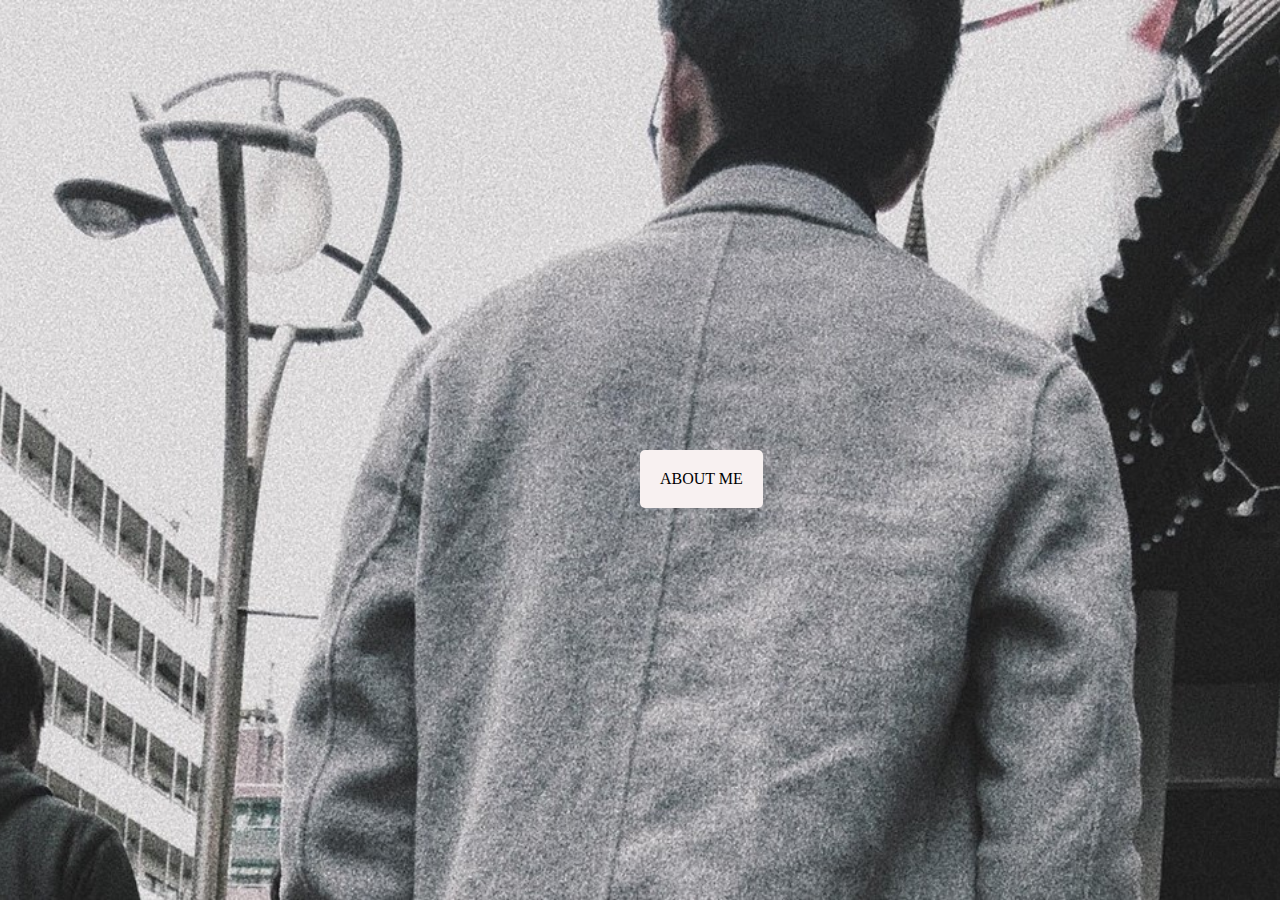
<file: home.html>
<!DOCTYPE html>
<html>
<head>
<meta name="viewport" content="width=device-width, initial-scale=1">
<title>Home Page</title>
<link rel="stylesheet" href="css/home.css">
<link rel="icon" href="images/favicon-home.ico">
<style>
body, html {
  height: 100%;
  margin: 0;
}

.bg {
  /* The image used */
  background-image: url("images/home.jpg");

  /* Full height */
  height: 100%;

  /* Center and scale the image nicely */
  background-position: center;
  background-repeat: no-repeat;
  background-size: cover;
}
</style>
</head>
<body>


<div class="bg">
  <div class="Home-button" align="center"><a class="home-me-button" href="C:\Users\Vu\Desktop\HTML-My personal site\index.html" target="_self" rel="nofollow noopener">About Me</a></div>
</div>

</body>
</html>
</file>
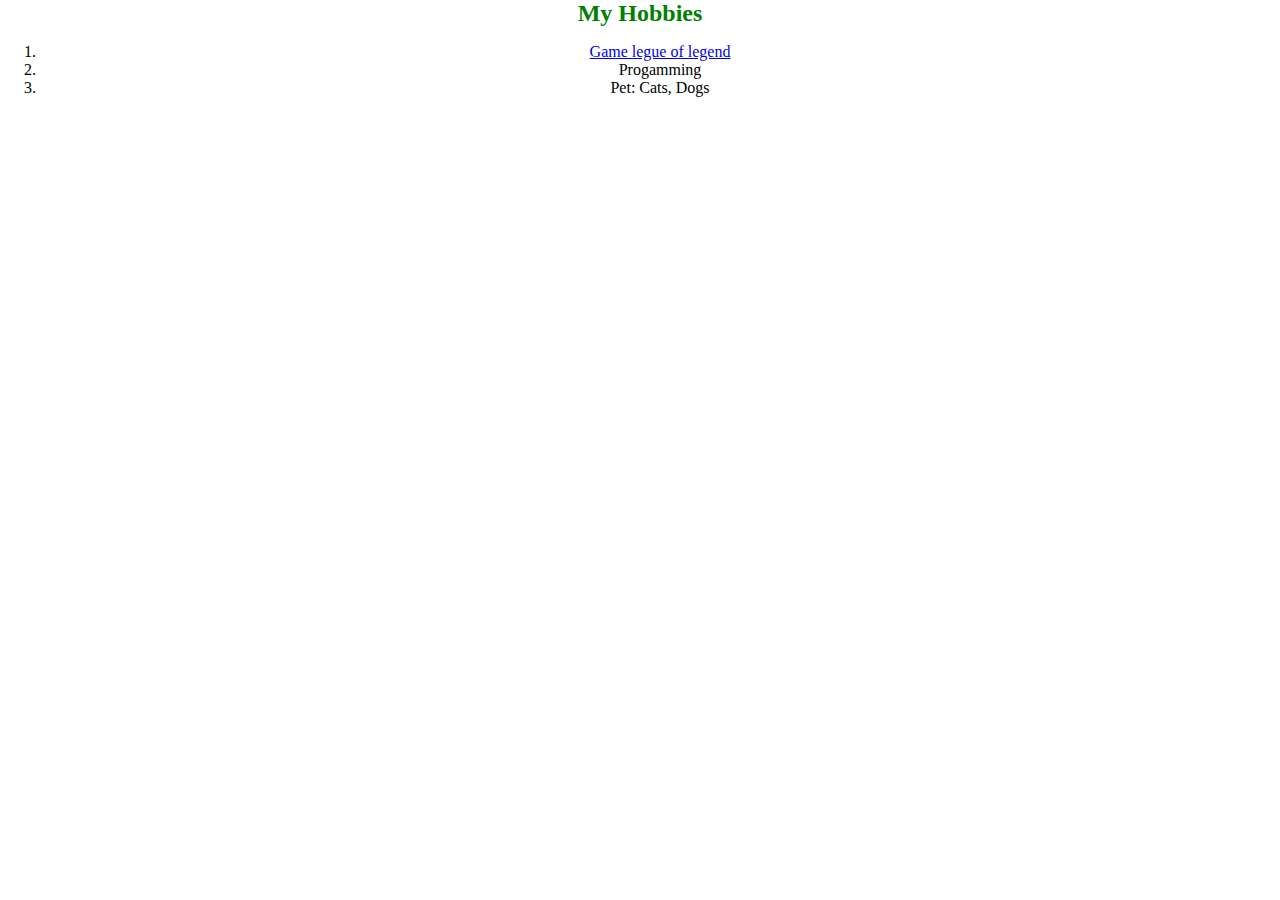
<file: My-Hobbies.html>
<!DOCTYPE html>
<html lang="en" dir="ltr">
  <head>
    <meta charset="utf-8">
    <title>My Hobbies</title>
    <link rel="stylesheet" href="css/styles.css">
  </head>
  <body>
    <h2>My Hobbies</h2>
      <ol>
        <li><a href="https://na.leagueoflegends.com/en-us/">Game legue of legend</a></li>
        <li>Progamming</li>
        <li>Pet: Cats, Dogs</li>
      </ol>

  </body>
</html>
</file>
<file: css/home.css>
body, html {
  height: 100%;
  margin: 0;
}
.bg {
  /* The image used */
  background-image: url("images/home.jpg");

  /* Full height */
  height: 100%;

  /* Center and scale the image nicely */
  background-position: center;
  background-repeat: no-repeat;
  background-size: cover;
}


.Home-button{
  position: absolute;
  top: 50%;
  left:50%;

}

.home-me-button {
color: black; !important;
text-transform: uppercase;
text-decoration: none;
background: #f8f1f1;
padding: 20px;
border-radius: 5px;
display: inline-block;
border: none;
transition: all 0.4s ease 0s;
}

.home-me-button:hover {
background: #f8f1f1;
letter-spacing: 1px;
-webkit-box-shadow: 0px 5px 40px -10px rgba(0,0,0,0.57);
-moz-box-shadow: 0px 5px 40px -10px rgba(0,0,0,0.57);
box-shadow: 5px 40px -10px rgba(0,0,0,0.57);
transition: all 0.4s ease 0s;
}
</file>
<file: css/styles.css>
body{
  margin : 0;
  text-align:  center;
}

h1,h2,h3,h4{
  color: green;
  margin: 0 auto 0 auto;
  width: 30%;
}

.top-container{
  background-color:  #d6d2c4;
  padding: 0px 0 10px 0;
}
.middle-container{
  background-color: #f4eeed;

}
.bottom-container{
  background-color:  #74c7b8;
  padding: 20px 0 0px 0;
}

.meo{
  margin-left:100px;
  height: 550px;
  width:550px;
}

.dogcat{
  height: 250px;
  width:450px;
  position: relative;
  left:150px;
}

.meow{
  position: absolute;
  left: 15px;
  top: 1px;
}
.skill-row{
  width :50%;
  margin:100px auto 100px auto;
  text-align:left;
}

.text{
  width: 60%;
  text-align: left;
  line-height: 2;
  float: right;
  font-size: 20px;
}

.text2{
  width: 30%;
  text-align: left;
  line-height: 2;
  float: left;
  font-size: 20px;
  position: relative;
  left: 300px;
}

.image-skill{
  width: 30%;
}
.header a:hover {
  background-color: #ddd;
  color: black;
}

}

.header a.active {
  background-color: dodgerblue;
  color: white;
}

.header a {
  float: left;
  color: #f4f9f9;
  text-align: center;
  padding: 12px;
  text-decoration: none;
  font-size: 25px;
  line-height: 25px;
  border-radius: 4px;
}

.header-right{
  float: right
}

.name{
  font-family:"Brush Script MT", cursive;
  font-size:  50px;
}
.text1{
  line-height: 2;
  font-size: 20px;
}

.contact-me{
  padding: 20px 0px 10px 0px;
}

.contact-me-button {
color: #fff !important;
text-transform: uppercase;
text-decoration: none;
background: #16c79a;
padding: 20px;
border-radius: 5px;
display: inline-block;
border: none;
transition: all 0.4s ease 0s;
}

.contact-me-button:hover {
background: #cc561e;
letter-spacing: 1px;
-webkit-box-shadow: 0px 5px 40px -10px rgba(0,0,0,0.57);
-moz-box-shadow: 0px 5px 40px -10px rgba(0,0,0,0.57);
box-shadow: 5px 40px -10px rgba(0,0,0,0.57);
transition: all 0.4s ease 0s;
}

hr{
  border: dotted #f4f9f9;
  border-width: 0.4em 0 0px;
  width: 5%;
  border-color: #cbbcb1;
}

.ending{
  background-color: #74c7b8
}
</file>
